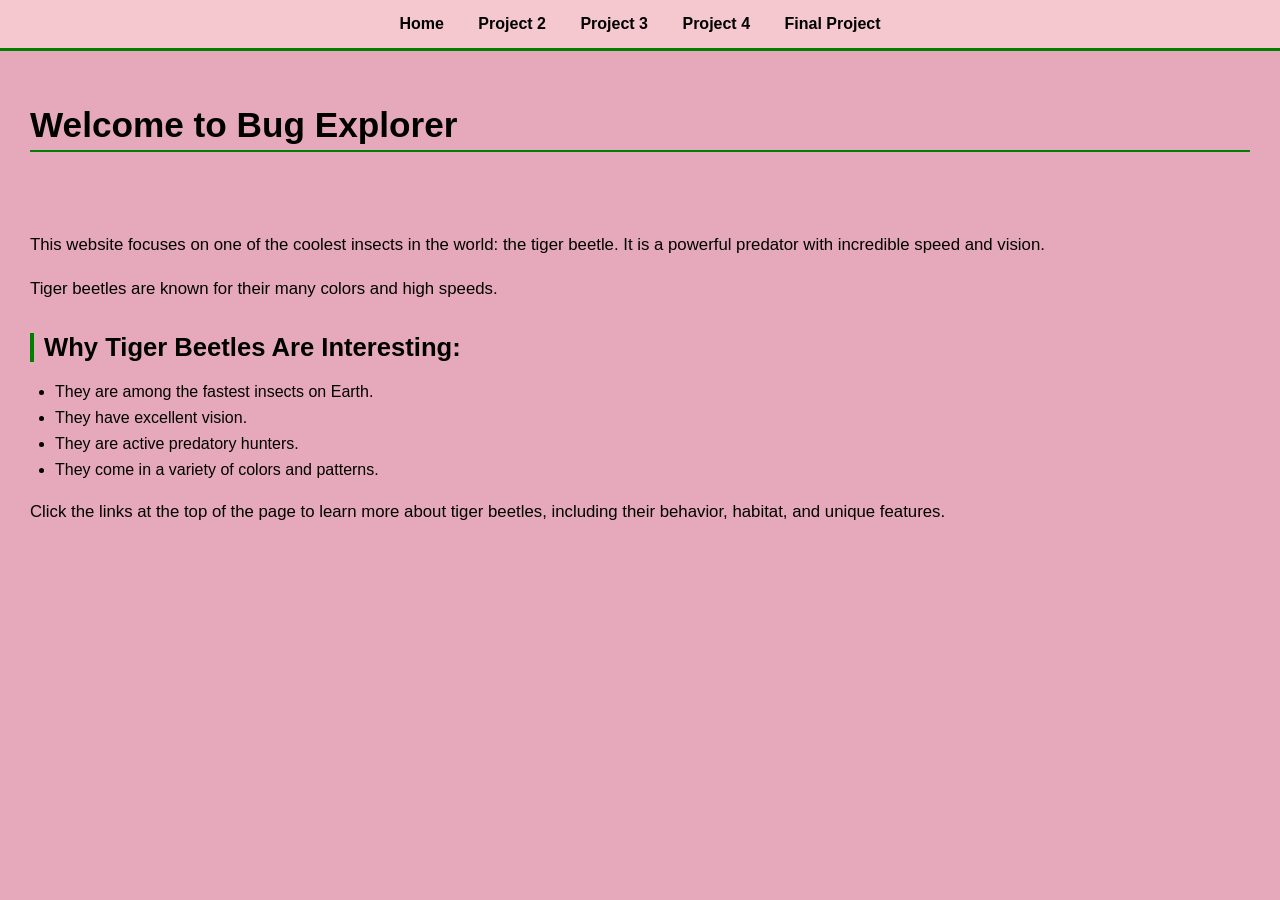
<file: index.html>
<!DOCTYPE html>
<html lang="en">
<head>
    <meta charset="UTF-8">
    <title>Tiger Beetle Explorer</title>
    <link rel="stylesheet" href="css/styles.css">
</head>

<body>

    <nav>
        <a href="index.html">Home</a>
        <a href="html/project2.html">Project 2</a>
        <a href="html/project3.html">Project 3</a>
        <a href="html/project4.html">Project 4</a>
        <a href="final/index.html">Final Project</a>
    </nav> 

    <header>
        <h1>Welcome to Bug Explorer</h1>
    </header>

    <main>
        <p>
            This website focuses on one of the coolest insects in the world: the tiger beetle.
            It is a powerful predator with incredible speed and vision.
        </p>

        <p>
            Tiger beetles are known for their many colors and high speeds.
        </p>

        <h2>Why Tiger Beetles Are Interesting:</h2>
        <ul>
            <li>They are among the fastest insects on Earth.</li>
            <li>They have excellent vision.</li>
            <li>They are active predatory hunters.</li>
            <li>They come in a variety of colors and patterns.</li>
        </ul>

        <p>
            Click the links at the top of the page to learn more about tiger beetles, including their behavior,
            habitat, and unique features.
        </p>
    </main>

</body>
</html>
</file>
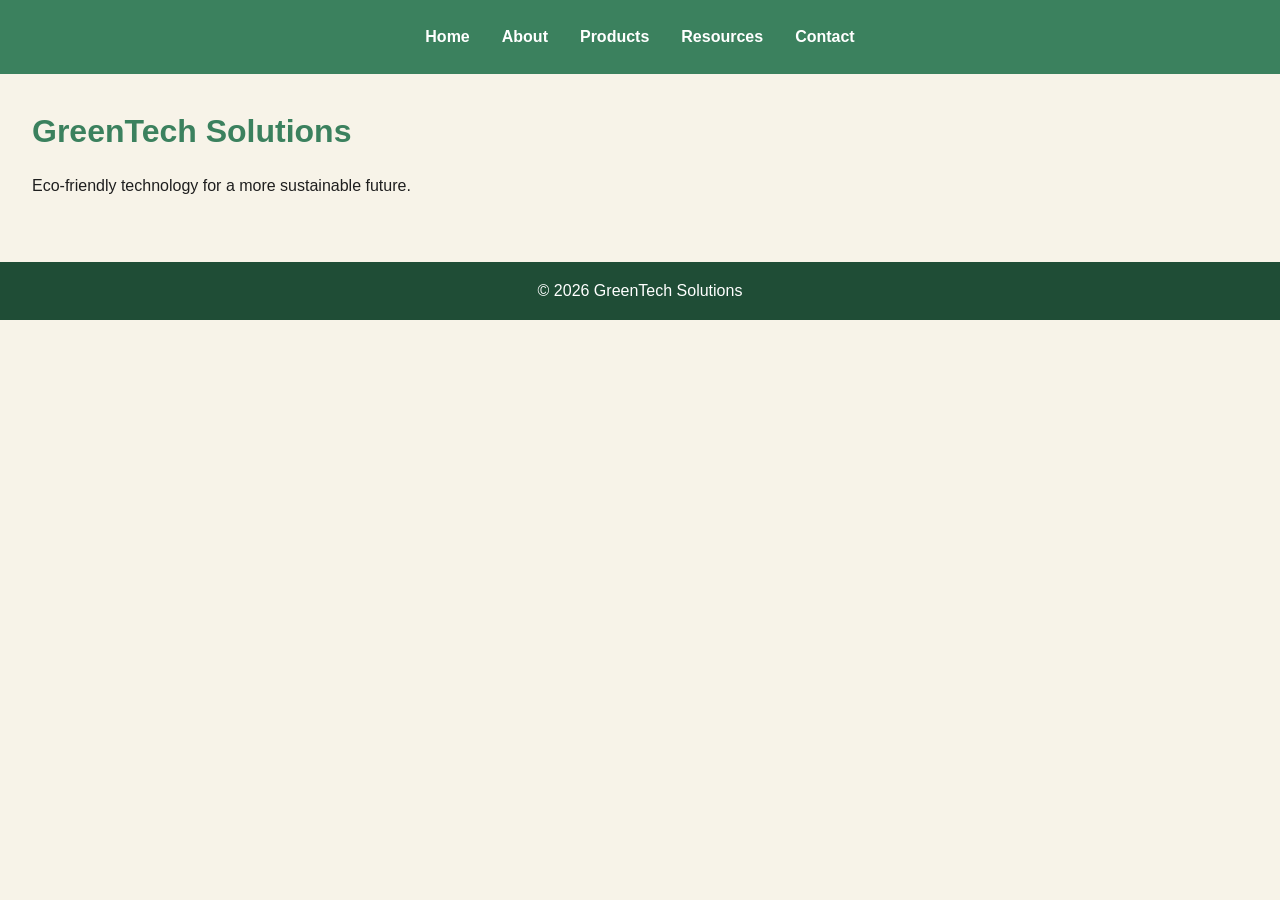
<file: final/index.html>
<!DOCTYPE html>
<html lang="en">
<head>
    <meta charset="UTF-8">
    <meta name="viewport" content="width=device-width, initial-scale=1.0">
    <title>GreenTech Solutions | Home</title>
    <link rel="stylesheet" href="css/styles.css">
</head>

<body>

    <header>
        <nav>
            <a href="index.html">Home</a>
            <a href="about.html">About</a>
            <a href="products.html">Products</a>
            <a href="blog.html">Resources</a>
            <a href="contact.html">Contact</a>
        </nav>
    </header>

    <main>
        <h1>GreenTech Solutions</h1>
        <p>Eco-friendly technology for a more sustainable future.</p>
    </main>

    <footer>
        <p>&copy; 2026 GreenTech Solutions</p>
    </footer>

    <script src="js/script.js"></script>
</body>
</html>
</file>
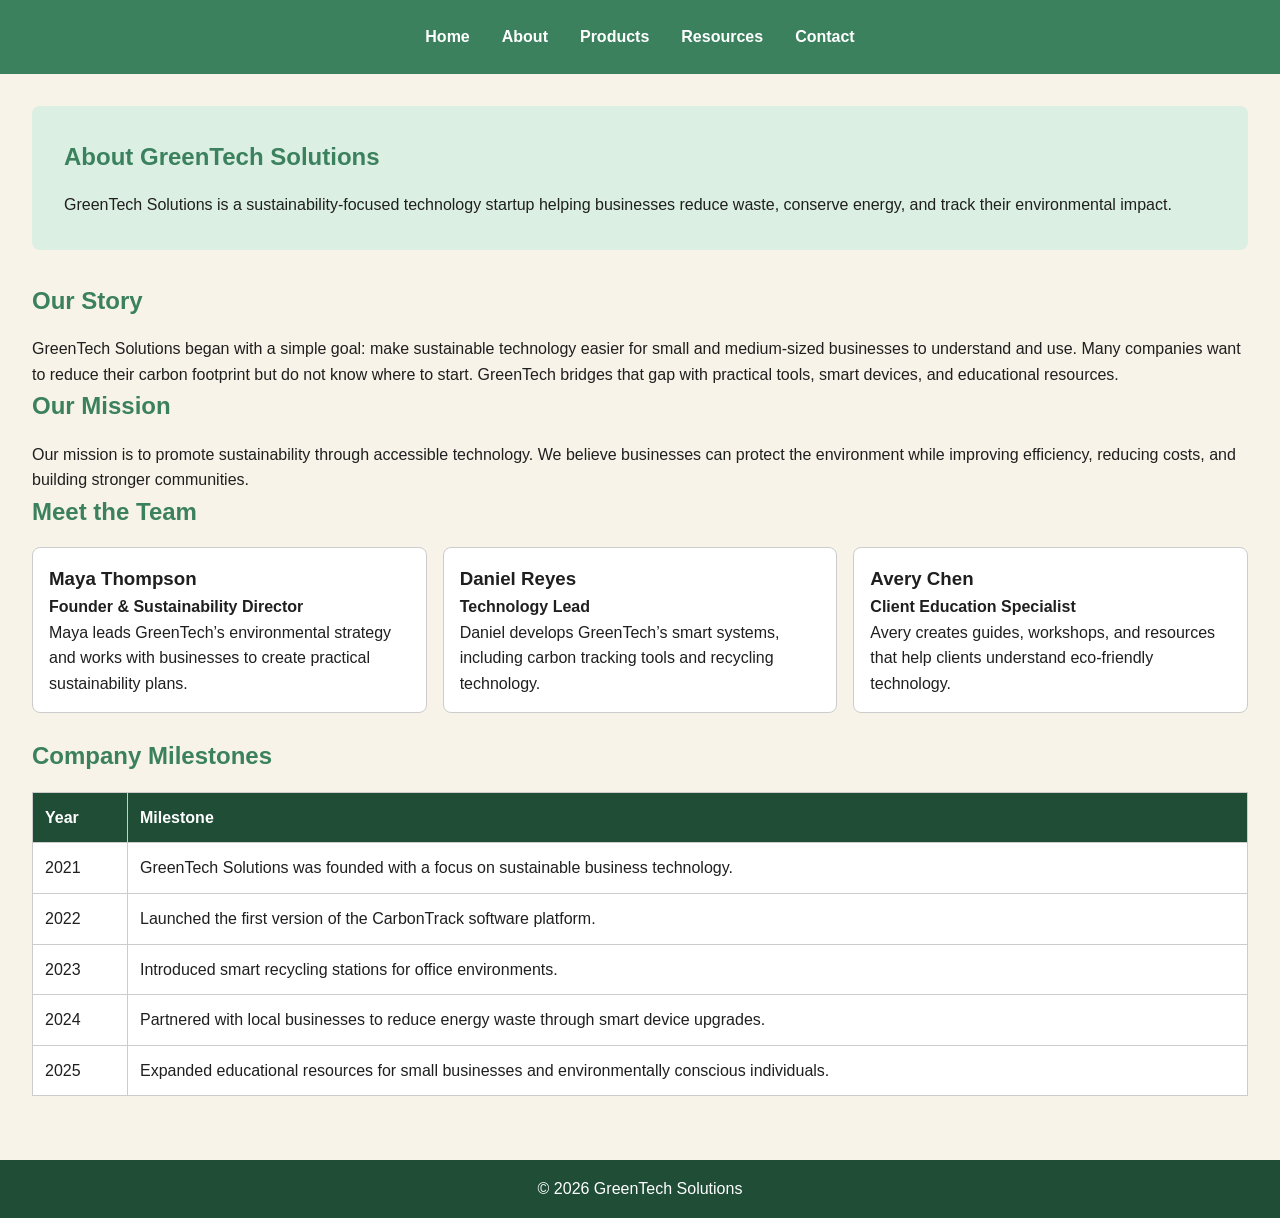
<file: final/about.html>
<!DOCTYPE html>
<html lang="en">
<head>
    <meta charset="UTF-8">
    <meta name="viewport" content="width=device-width, initial-scale=1.0">
    <title>GreenTech Solutions | About</title>
    <link rel="stylesheet" href="css/styles.css">
</head>

<body>

<header>
    <nav>
        <a href="index.html">Home</a>
        <a href="about.html">About</a>
        <a href="products.html">Products</a>
        <a href="blog.html">Resources</a>
        <a href="contact.html">Contact</a>
    </nav>
</header>

<main>
    <section class="hero">
        <h1>About GreenTech Solutions</h1>
        <p>GreenTech Solutions is a sustainability-focused technology startup helping businesses reduce waste, conserve energy, and track their environmental impact.</p>
    </section>

    <section>
        <h2>Our Story</h2>
        <p>GreenTech Solutions began with a simple goal: make sustainable technology easier for small and medium-sized businesses to understand and use. Many companies want to reduce their carbon footprint but do not know where to start. GreenTech bridges that gap with practical tools, smart devices, and educational resources.</p>
    </section>

    <section>
        <h2>Our Mission</h2>
        <p>Our mission is to promote sustainability through accessible technology. We believe businesses can protect the environment while improving efficiency, reducing costs, and building stronger communities.</p>
    </section>

    <section>
        <h2>Meet the Team</h2>

        <div class="card-grid">
            <article class="info-card">
                <h3>Maya Thompson</h3>
                <p><strong>Founder & Sustainability Director</strong></p>
                <p>Maya leads GreenTech’s environmental strategy and works with businesses to create practical sustainability plans.</p>
            </article>

            <article class="info-card">
                <h3>Daniel Reyes</h3>
                <p><strong>Technology Lead</strong></p>
                <p>Daniel develops GreenTech’s smart systems, including carbon tracking tools and recycling technology.</p>
            </article>

            <article class="info-card">
                <h3>Avery Chen</h3>
                <p><strong>Client Education Specialist</strong></p>
                <p>Avery creates guides, workshops, and resources that help clients understand eco-friendly technology.</p>
            </article>
        </div>
    </section>

    <section>
        <h2>Company Milestones</h2>

        <table>
            <thead>
                <tr>
                    <th>Year</th>
                    <th>Milestone</th>
                </tr>
            </thead>
            <tbody>
                <tr>
                    <td>2021</td>
                    <td>GreenTech Solutions was founded with a focus on sustainable business technology.</td>
                </tr>
                <tr>
                    <td>2022</td>
                    <td>Launched the first version of the CarbonTrack software platform.</td>
                </tr>
                <tr>
                    <td>2023</td>
                    <td>Introduced smart recycling stations for office environments.</td>
                </tr>
                <tr>
                    <td>2024</td>
                    <td>Partnered with local businesses to reduce energy waste through smart device upgrades.</td>
                </tr>
                <tr>
                    <td>2025</td>
                    <td>Expanded educational resources for small businesses and environmentally conscious individuals.</td>
                </tr>
            </tbody>
        </table>
    </section>
</main>

<footer>
    <p>&copy; 2026 GreenTech Solutions</p>
</footer>

<script src="js/script.js"></script>
</body>
</html>
</file>
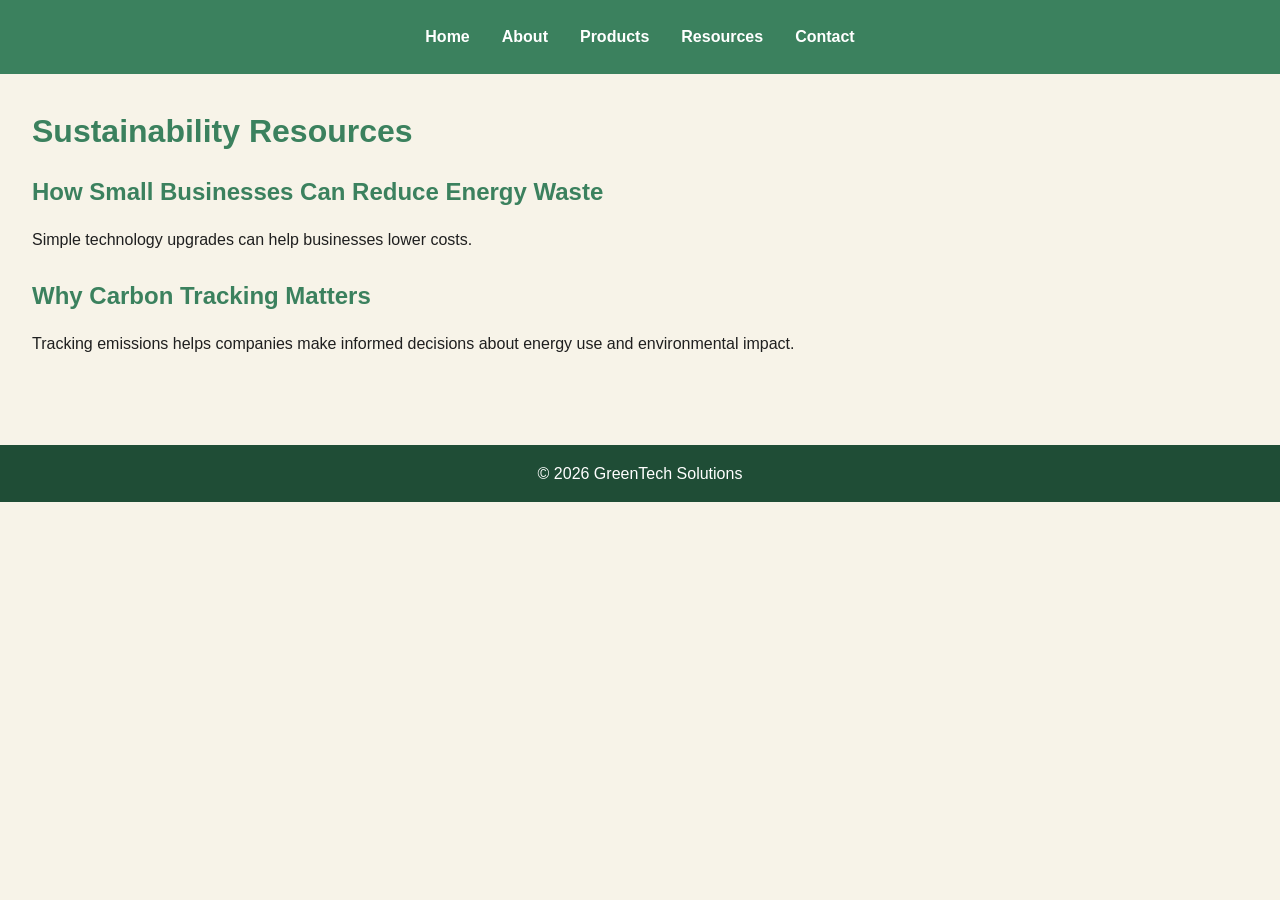
<file: final/blog.html>
<!DOCTYPE html>
<html lang="en">
<head>
    <meta charset="UTF-8">
    <meta name="viewport" content="width=device-width, initial-scale=1.0">
    <title>GreenTech Solutions | Resources</title>
    <link rel="stylesheet" href="css/styles.css">
</head>
<body>

<header>
    <nav>
        <a href="index.html">Home</a>
        <a href="about.html">About</a>
        <a href="products.html">Products</a>
        <a href="blog.html">Resources</a>
        <a href="contact.html">Contact</a>
    </nav>
</header>

<main>
    <h1>Sustainability Resources</h1>

    <article>
        <h2>How Small Businesses Can Reduce Energy Waste</h2>
        <p>Simple technology upgrades can help businesses lower costs.</p>
    </article>

    <article>
        <h2>Why Carbon Tracking Matters</h2>
        <p>Tracking emissions helps companies make informed decisions about energy use and environmental impact.</p>
    </article>
</main>

<footer>
    <p>&copy; 2026 GreenTech Solutions</p>
</footer>

<script src="js/script.js"></script>
</body>
</html>
</file>
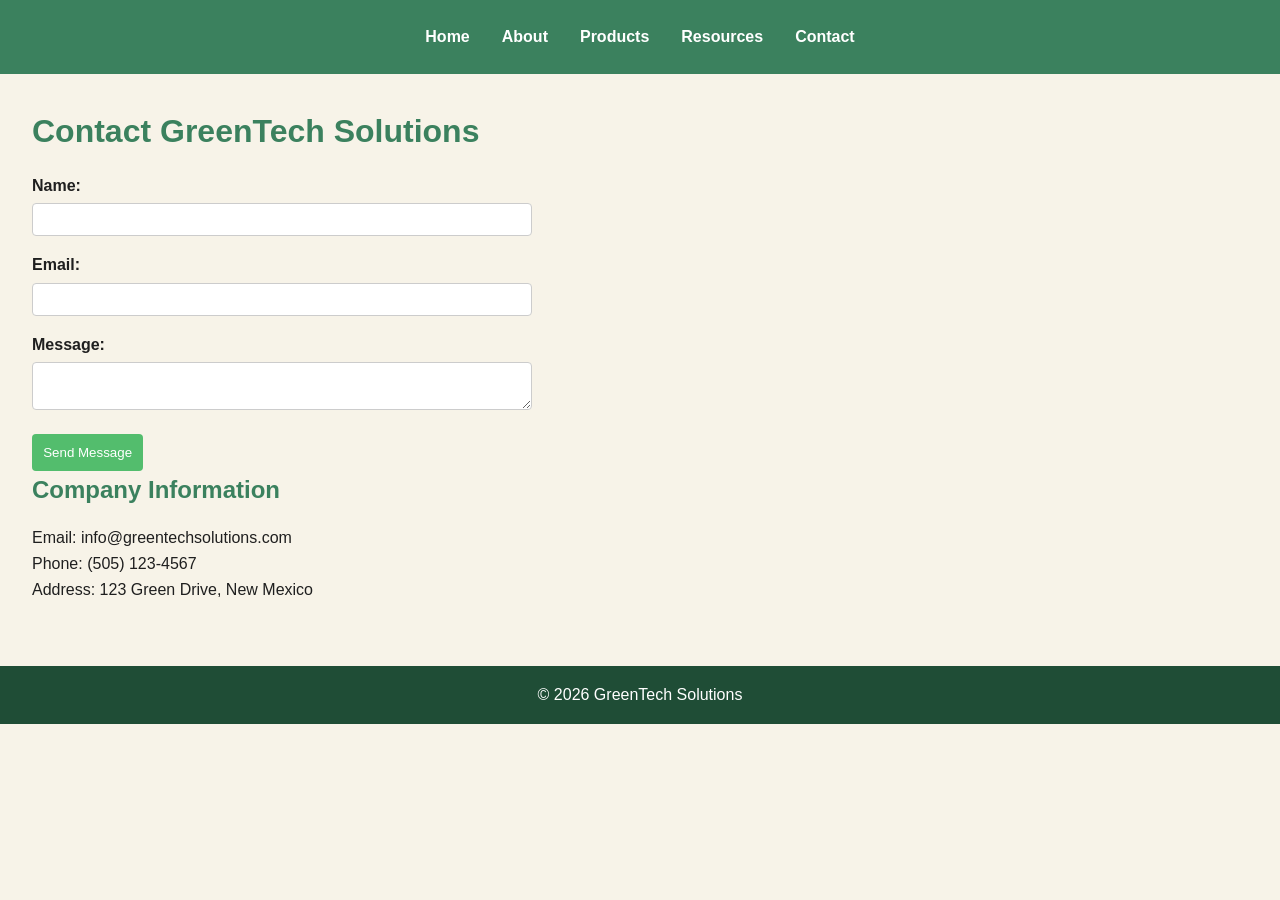
<file: final/contact.html>
<!DOCTYPE html>
<html lang="en">
<head>
    <meta charset="UTF-8">
    <meta name="viewport" content="width=device-width, initial-scale=1.0">
    <title>GreenTech Solutions | Contact</title>
    <link rel="stylesheet" href="css/styles.css">
</head>
<body>

<header>
    <nav>
        <a href="index.html">Home</a>
        <a href="about.html">About</a>
        <a href="products.html">Products</a>
        <a href="blog.html">Resources</a>
        <a href="contact.html">Contact</a>
    </nav>
</header>

<main>
    <h1>Contact GreenTech Solutions</h1>

    <form id="contactForm">
        <label for="name">Name:</label>
        <input type="text" id="name">

        <label for="email">Email:</label>
        <input type="email" id="email">

        <label for="message">Message:</label>
        <textarea id="message"></textarea>

        <button type="submit">Send Message</button>
        <p id="formMessage"></p>
    </form>

    <section>
        <h2>Company Information</h2>
        <p>Email: info@greentechsolutions.com</p>
        <p>Phone: (505) 123-4567</p>
        <p>Address: 123 Green Drive, New Mexico</p>
    </section>
</main>

<footer>
    <p>&copy; 2026 GreenTech Solutions</p>
</footer>

<script src="js/script.js"></script>
</body>
</html>
</file>
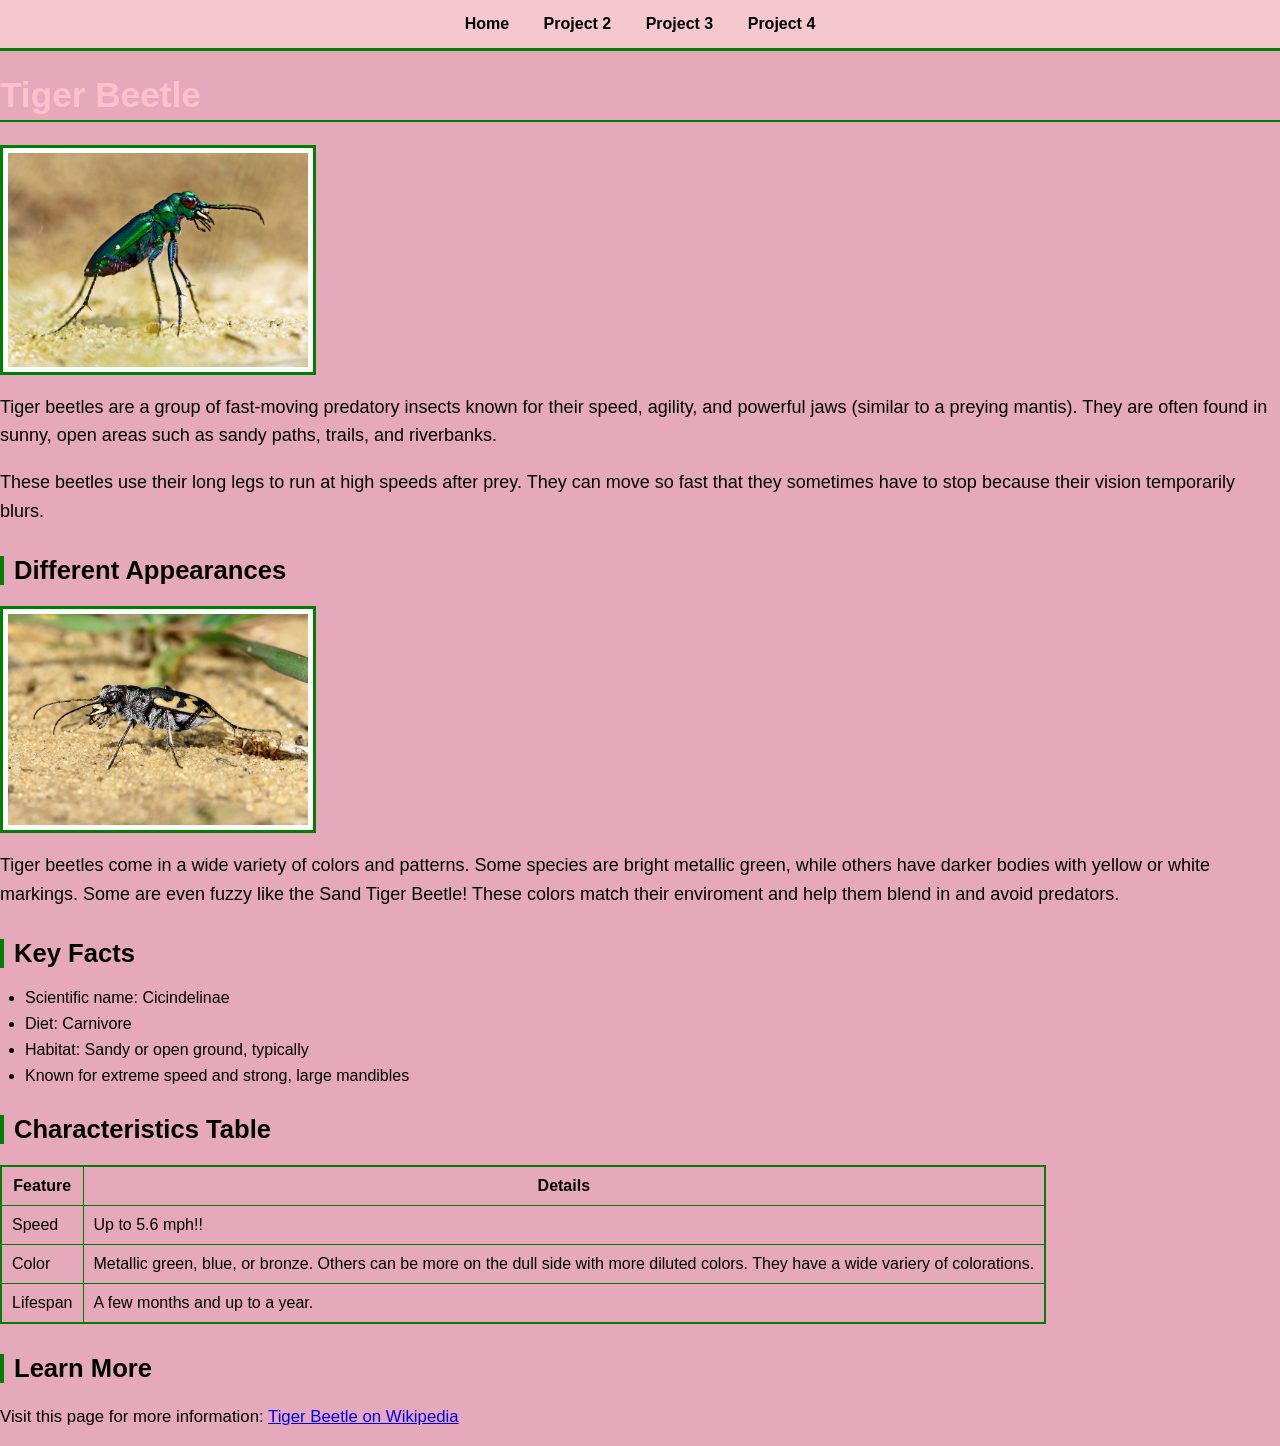
<file: html/project2.html>
<!DOCTYPE html>
<html lang="en">
<head>
    <meta charset="UTF-8">
    <title>Tiger Beetle</title>
    <link rel="stylesheet" href="../css/styles.css">
</head>
<body>

    <nav>
    <a href="../index.html">Home</a>
    <a href="project2.html">Project 2</a>
    <a href="project3.html">Project 3</a>
    <a href="project4.html">Project 4</a>
</nav>

    <h1 style="color: pink;">Tiger Beetle</h1>

    
    <img src="../images/tiger-beetle-blue-green.jpg"
     alt="Green tiger beetle on sandy ground"
     width="300">

    <p style="font-size: 18px;">
        Tiger beetles are a group of fast-moving predatory insects known for their speed,
        agility, and powerful jaws (similar to a preying mantis). They are often found in sunny, open areas such as
        sandy paths, trails, and riverbanks.
    </p>

    <p style="font-size: 18px;">
        These beetles use their long legs to run at high speeds after prey. They can move so fast
        that they sometimes have to stop because their vision temporarily blurs.
        </p>
        
    <h2>Different Appearances</h2>

        <img src="../images/sand-tiger-beetle.jpg"
     alt="Sand-colored tiger beetle resting on sandy ground"
     width="300">

    <p style="font-size: 18px;">
        Tiger beetles come in a wide variety of colors and patterns. Some species are bright
        metallic green, while others have darker bodies with yellow or white markings. Some are even fuzzy like the Sand Tiger Beetle!
        These colors match their enviroment and help them blend in and avoid predators.
    </p>

    <h2>Key Facts</h2>
    <ul>
        <li>Scientific name: Cicindelinae</li>
        <li>Diet: Carnivore</li>
        <li>Habitat: Sandy or open ground, typically</li>
        <li>Known for extreme speed and strong, large mandibles</li>
    </ul>

    <h2>Characteristics Table</h2>
    <table border="1" cellpadding="10">
        <tr>
            <th>Feature</th>
            <th>Details</th>
        </tr>
        <tr>
            <td>Speed</td>
            <td>Up to 5.6 mph!!</td>
        </tr>
        <tr>
            <td>Color</td>
            <td>Metallic green, blue, or bronze. Others can be more on the dull side with more diluted colors. They have a wide variery of colorations.</td>
        </tr>
        <tr>
            <td>Lifespan</td>
            <td>A few months and up to a year.</td>
        </tr>
    </table>

    <h2>Learn More</h2>
    <p>
        Visit this page for more information:
        <a href="https://en.wikipedia.org/wiki/Tiger_beetle" target="_blank">
            Tiger Beetle on Wikipedia
        </a>
    </p>

</body>
</html>
</file>
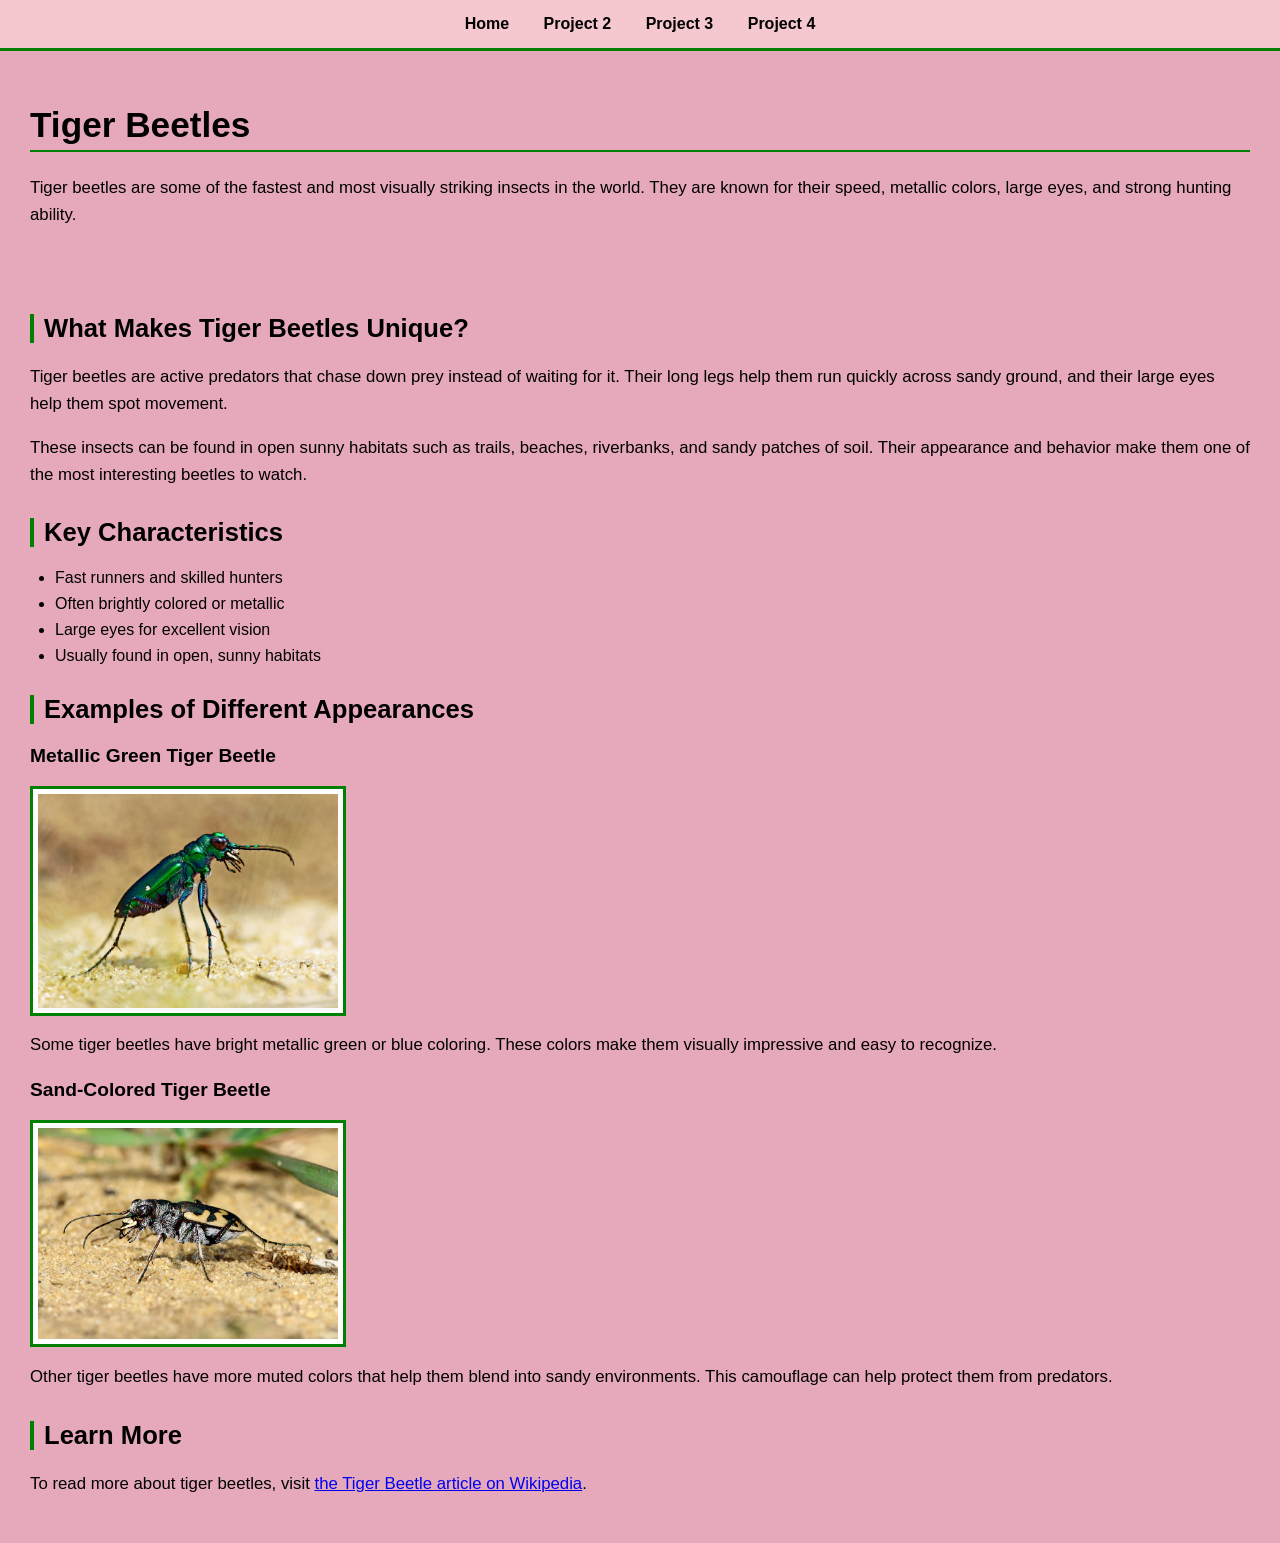
<file: html/project3.html>
<!DOCTYPE html>
<html lang="en">
<head>
    <meta charset="UTF-8">
    <meta name="viewport" content="width=device-width, initial-scale=1.0">
    <title>Project 3 - Tiger Beetles</title>
    <link rel="stylesheet" href="../css/styles.css">
</head>
<body>
    <nav>
    <a href="../index.html">Home</a>
    <a href="project2.html">Project 2</a>
    <a href="project3.html">Project 3</a>
    <a href="project4.html">Project 4</a>
</nav>


    <header>
        <h1>Tiger Beetles</h1>
        <p>
            Tiger beetles are some of the fastest and most visually striking insects in the world.
            They are known for their speed, metallic colors, large eyes, and strong hunting ability.
        </p>
    </header>

    <main>
        <section>
            <h2>What Makes Tiger Beetles Unique?</h2>
            <p>
                Tiger beetles are active predators that chase down prey instead of waiting for it.
                Their long legs help them run quickly across sandy ground, and their large eyes
                help them spot movement.
            </p>
            <p>
                These insects can be found in open sunny habitats such as trails, beaches,
                riverbanks, and sandy patches of soil. Their appearance and behavior make them
                one of the most interesting beetles to watch.
            </p>
        </section>

        <section>
            <h2>Key Characteristics</h2>
            <ul>
                <li>Fast runners and skilled hunters</li>
                <li>Often brightly colored or metallic</li>
                <li>Large eyes for excellent vision</li>
                <li>Usually found in open, sunny habitats</li>
            </ul>
        </section>

        <section>
            <h2>Examples of Different Appearances</h2>

            <h3>Metallic Green Tiger Beetle</h3>
            <img src="../images/tiger-beetle-blue-green.jpg"
                 alt="Metallic green tiger beetle standing on sandy ground">
            <p>
                Some tiger beetles have bright metallic green or blue coloring. These colors make
                them visually impressive and easy to recognize.
            </p>

            <h3>Sand-Colored Tiger Beetle</h3>
            <img src="../images/sand-tiger-beetle.jpg"
                 alt="Sand-colored tiger beetle resting on light sandy ground">
            <p>
                Other tiger beetles have more muted colors that help them blend into sandy
                environments. This camouflage can help protect them from predators.
            </p>
        </section>

        <section>
            <h2>Learn More</h2>
            <p>
                To read more about tiger beetles, visit
                <a href="https://en.wikipedia.org/wiki/Tiger_beetle" target="_blank">the Tiger Beetle article on Wikipedia</a>.
            </p>
        </section>
    </main>

</body>
</html>
</file>
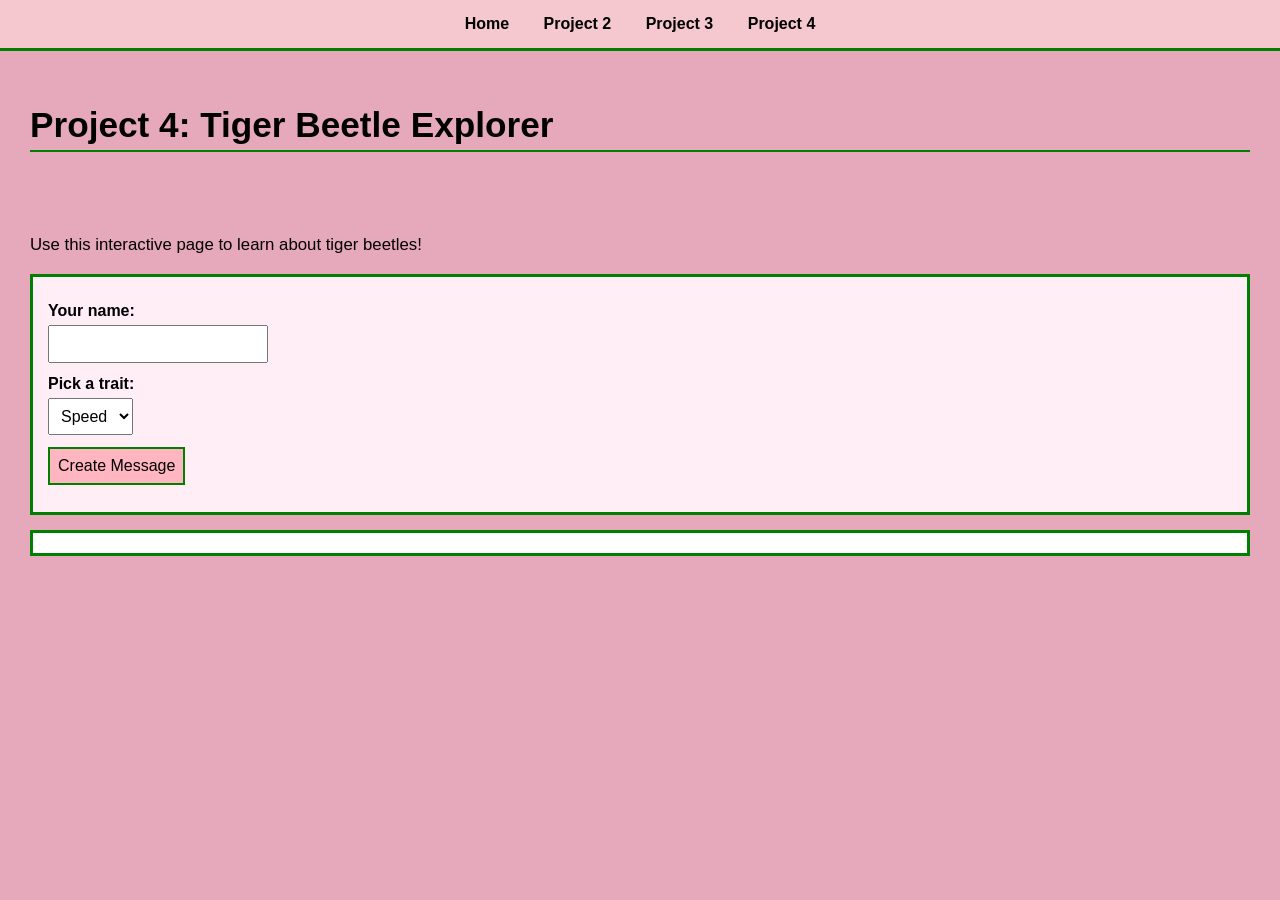
<file: html/project4.html>
<!DOCTYPE html>
<html lang="en">
<head>
    <meta charset="UTF-8">
    <meta name="viewport" content="width=device-width, initial-scale=1.0">
    <title>Project 4 - Tiger Beetle Explorer</title>
    <link rel="stylesheet" href="../css/styles.css">
    <script src="../javascript/script.js" defer></script>
</head>
<body>

<nav>
    <a href="../index.html">Home</a>
    <a href="project2.html">Project 2</a>
    <a href="project3.html">Project 3</a>
    <a href="project4.html">Project 4</a>
</nav>

<header>
    <h1>Project 4: Tiger Beetle Explorer</h1>
</header>

<main>
    <p>Use this interactive page to learn about tiger beetles!</p>

    <form id="beetleForm">
        <label for="userName">Your name:</label>
        <input type="text" id="userName">

        <label for="traitChoice">Pick a trait:</label>
        <select id="traitChoice">
            <option value="speed">Speed</option>
            <option value="vision">Vision</option>
            <option value="color">Color</option>
        </select>

        <button type="submit">Create Message</button>
    </form>

    <div id="messageArea"></div>
</main>

</body>
</html>
</file>
<file: css/styles.css>
/* pink green and black */
body {
    background-color: #e6a9bb;
    color: black;
    font-family: Arial, Helvetica, sans-serif;
    margin: 0;
    padding: 0;
}

/* green and black*/

nav {
    background-color: #f5c8cf; 
    padding: 15px;
    text-align: center;
    border-bottom: 3px solid green;
}


nav a {
    color: black;
    text-decoration: none;
    margin: 0 15px;
    font-weight: bold;
}

nav a:hover {
    color: green;
    text-decoration: underline;
}


header, main {
    margin: 20px;
    padding: 10px;
}

h1 {
    color: black;
    font-size: 2.2em;
    border-bottom: 2px solid green;
    padding-bottom: 5px;
}

h2 {
    color: black;
    font-size: 1.6em;
    margin-top: 30px;
    border-left: 4px solid green;
    padding-left: 10px;
}

h3 {
    color: black;
    font-size: 1.2em;
    margin-top: 20px;
}

p {
    font-size: 1.05em;
    line-height: 1.6;
    margin-bottom: 15px;
}

ul {
    padding-left: 25px;
    margin-bottom: 20px;
}

li {
    margin-bottom: 8px;
}

img {
    width: 300px;
    max-width: 100%;
    height: auto;
    display: block;
    margin: 15px 0;
    border: 3px solid green;
    padding: 5px;
    background-color: white;
}

table {
    border-collapse: collapse;
    margin-top: 10px;
    border: 2px solid green;
}

th, td {
    border: 1px solid green;
    padding: 10px;
}


form {
    border: 3px solid green;
    padding: 15px;
    margin-top: 15px;
    background-color: #ffeef5;
}

label {
    display: block;
    margin-top: 10px;
    font-weight: bold;
}

input, select, button {
    display: block;
    margin-top: 5px;
    margin-bottom: 12px;
    padding: 8px;
    font-size: 1em;
}

button {
    background-color: lightpink;
    border: 2px solid green;
    cursor: pointer;
}

button:hover {
    background-color: white;
}

#messageArea {
    border: 3px solid green;
    padding: 10px;
    margin-top: 15px;
    background-color: white;
}

@media screen and (max-width: 600px) {
    body {
        margin: 10px;
        padding: 10px;
    }

    nav a {
        display: block;
        margin: 8px 0;
    }

    img {
        width: 100%;
    }
}




form {
    border: 3px solid green;
    padding: 15px;
    margin-top: 15px;
    background-color: #ffeef5;
}

label {
    display: block;
    margin-top: 10px;
    font-weight: bold;
}

input,
select,
button {
    display: block;
    margin-top: 5px;
    margin-bottom: 12px;
    padding: 8px;
    font-size: 1em;
}

button {
    background-color: lightpink;
    border: 2px solid green;
    cursor: pointer;
}

button:hover {
    background-color: white;
}

#messageArea {
    border: 3px solid green;
    padding: 10px;
    margin-top: 15px;
    background-color: white;
}

@media screen and (max-width: 600px) {
    body {
        margin: 10px;
        padding: 10px;
    }

    nav a {
        display: block;
        margin: 8px 0;
    }

    img {
        width: 100%;
    }

    .hero {
    background-color: #dcefe3;
    padding: 2rem;
    border-radius: 8px;
    margin-bottom: 2rem;
}

.card-grid {
    display: grid;
    grid-template-columns: repeat(auto-fit, minmax(220px, 1fr));
    gap: 1rem;
    margin-top: 1rem;
}

.info-card {
    background-color: white;
    border: 1px solid #ccc;
    border-radius: 8px;
    padding: 1rem;
}

.product-card img {
    width: 100%;
    height: 180px;
    object-fit: cover;
    border-radius: 6px;
    margin-bottom: 1rem;
}

.product-card ul {
    margin-left: 1.2rem;
    margin-top: 0.5rem;
}

table {
    width: 100%;
    border-collapse: collapse;
    margin-top: 1rem;
    background-color: white;
}

th, td {
    border: 1px solid #ccc;
    padding: 0.75rem;
    text-align: left;
}

th {
    background-color: #1f4d36;
    color: white;
}

}
</file>
<file: final/css/styles.css>
* {
    margin: 0;
    padding: 0;
    box-sizing: border-box;
}

body {
    font-family: Arial, Helvetica, sans-serif;
    background-color: #f7f3e8;
    color: #1f1f1f;
    line-height: 1.6;
}


header {
    background-color: #3b815e;
    padding: 1rem;
}

nav {
    display: flex;
    flex-wrap: wrap;
    justify-content: center;
}

nav a {
    color: white;
    margin: 0.5rem 1rem;
    text-decoration: none;
    font-weight: bold;
}

nav a:hover {
    text-decoration: underline;
}


main {
    padding: 2rem;
}


h1, h2 {
    margin-bottom: 1rem;
    color: #3b815e;
}


.product-grid {
    display: grid;
    grid-template-columns: repeat(auto-fit, minmax(250px, 1fr));
    gap: 1.5rem;
    margin-top: 1rem;
}

.product-card {
    background-color: #ffffff;
    border: 1px solid #e7d8b8;
    padding: 1rem;
    border-radius: 8px;
}

.product-card h2 {
    margin-bottom: 0.5rem;
}

form {
    max-width: 500px;
    margin-top: 1rem;
}

label {
    display: block;
    margin-top: 1rem;
    font-weight: bold;
}

input, textarea {
    width: 100%;
    padding: 0.5rem;
    margin-top: 0.3rem;
    border: 1px solid #ccc;
    border-radius: 4px;
}

button {
    margin-top: 1rem;
    padding: 0.7rem;
    background-color: #53bd6d;
    color: white;
    border: none;
    border-radius: 4px;
    cursor: pointer;
}

button:hover {
    background-color: #204128;
}

footer {
    background-color: #1f4d36;
    color: white;
    text-align: center;
    padding: 1rem;
    margin-top: 2rem;
}

article {
    margin-bottom: 1.5rem;
}

#productSearch {
    margin-top: 1rem;
    padding: 0.5rem;
    width: 100%;
    max-width: 400px;
}

.high-contrast {
    background-color: black;
    color: white;
}

.high-contrast header,
.high-contrast footer {
    background-color: black;
}

.high-contrast nav a {
    color: yellow;
}

@media (max-width: 600px) {
    nav {
        flex-direction: column;
        align-items: center;
    }

    main {
        padding: 1rem;
    }
}


.hero {
    background-color: #dcefe3;
    padding: 2rem;
    border-radius: 8px;
    margin-bottom: 2rem;
}

.card-grid {
    display: grid;
    grid-template-columns: repeat(auto-fit, minmax(220px, 1fr));
    gap: 1rem;
    margin-top: 1rem;
}

.info-card {
    background-color: white;
    border: 1px solid #ccc;
    border-radius: 8px;
    padding: 1rem;
}

.product-card img {
    width: 100%;
    height: 180px;
    object-fit: cover;
    border-radius: 6px;
    margin-bottom: 1rem;
}

.product-card ul {
    margin-left: 1.2rem;
    margin-top: 0.5rem;
}

table {
    width: 100%;
    border-collapse: collapse;
    margin-top: 1rem;
    background-color: white;
}

th, td {
    border: 1px solid #ccc;
    padding: 0.75rem;
    text-align: left;
}

th {
    background-color: #1f4d36;
    color: white;
}
</file>
